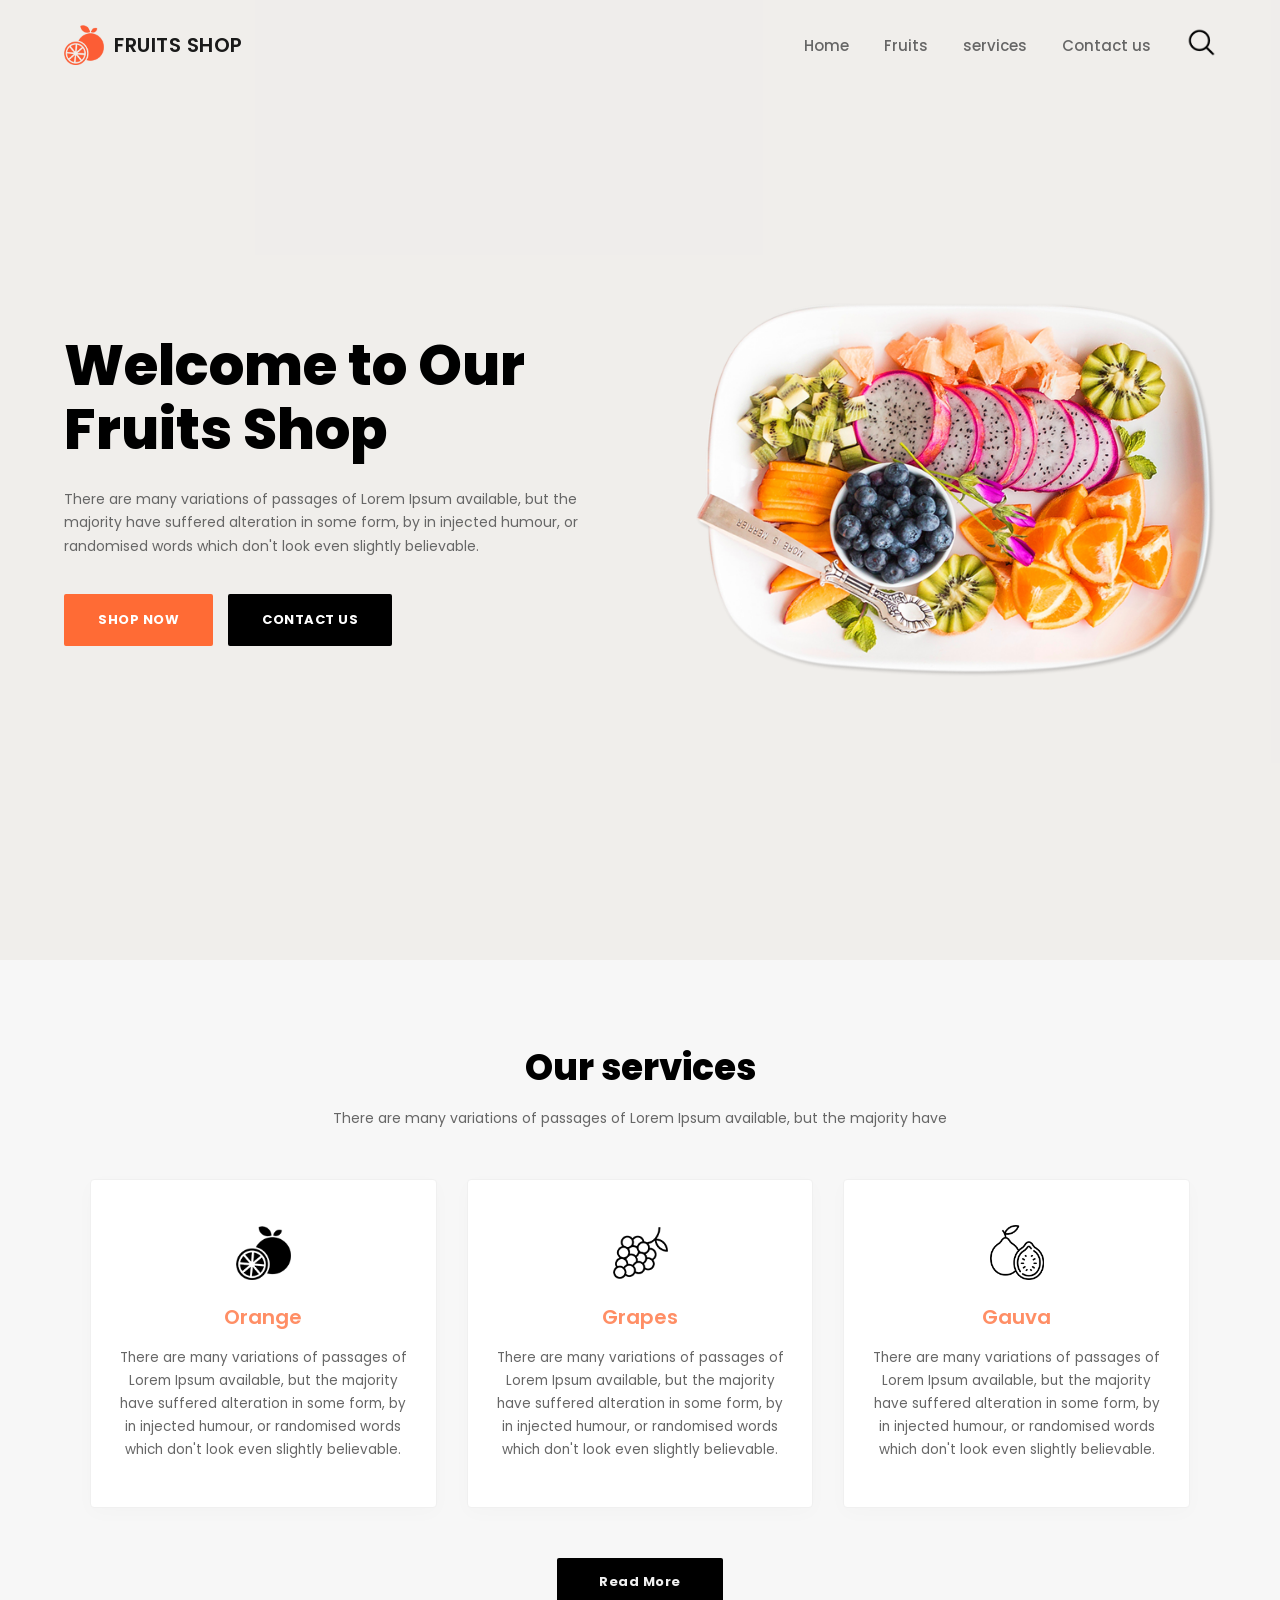
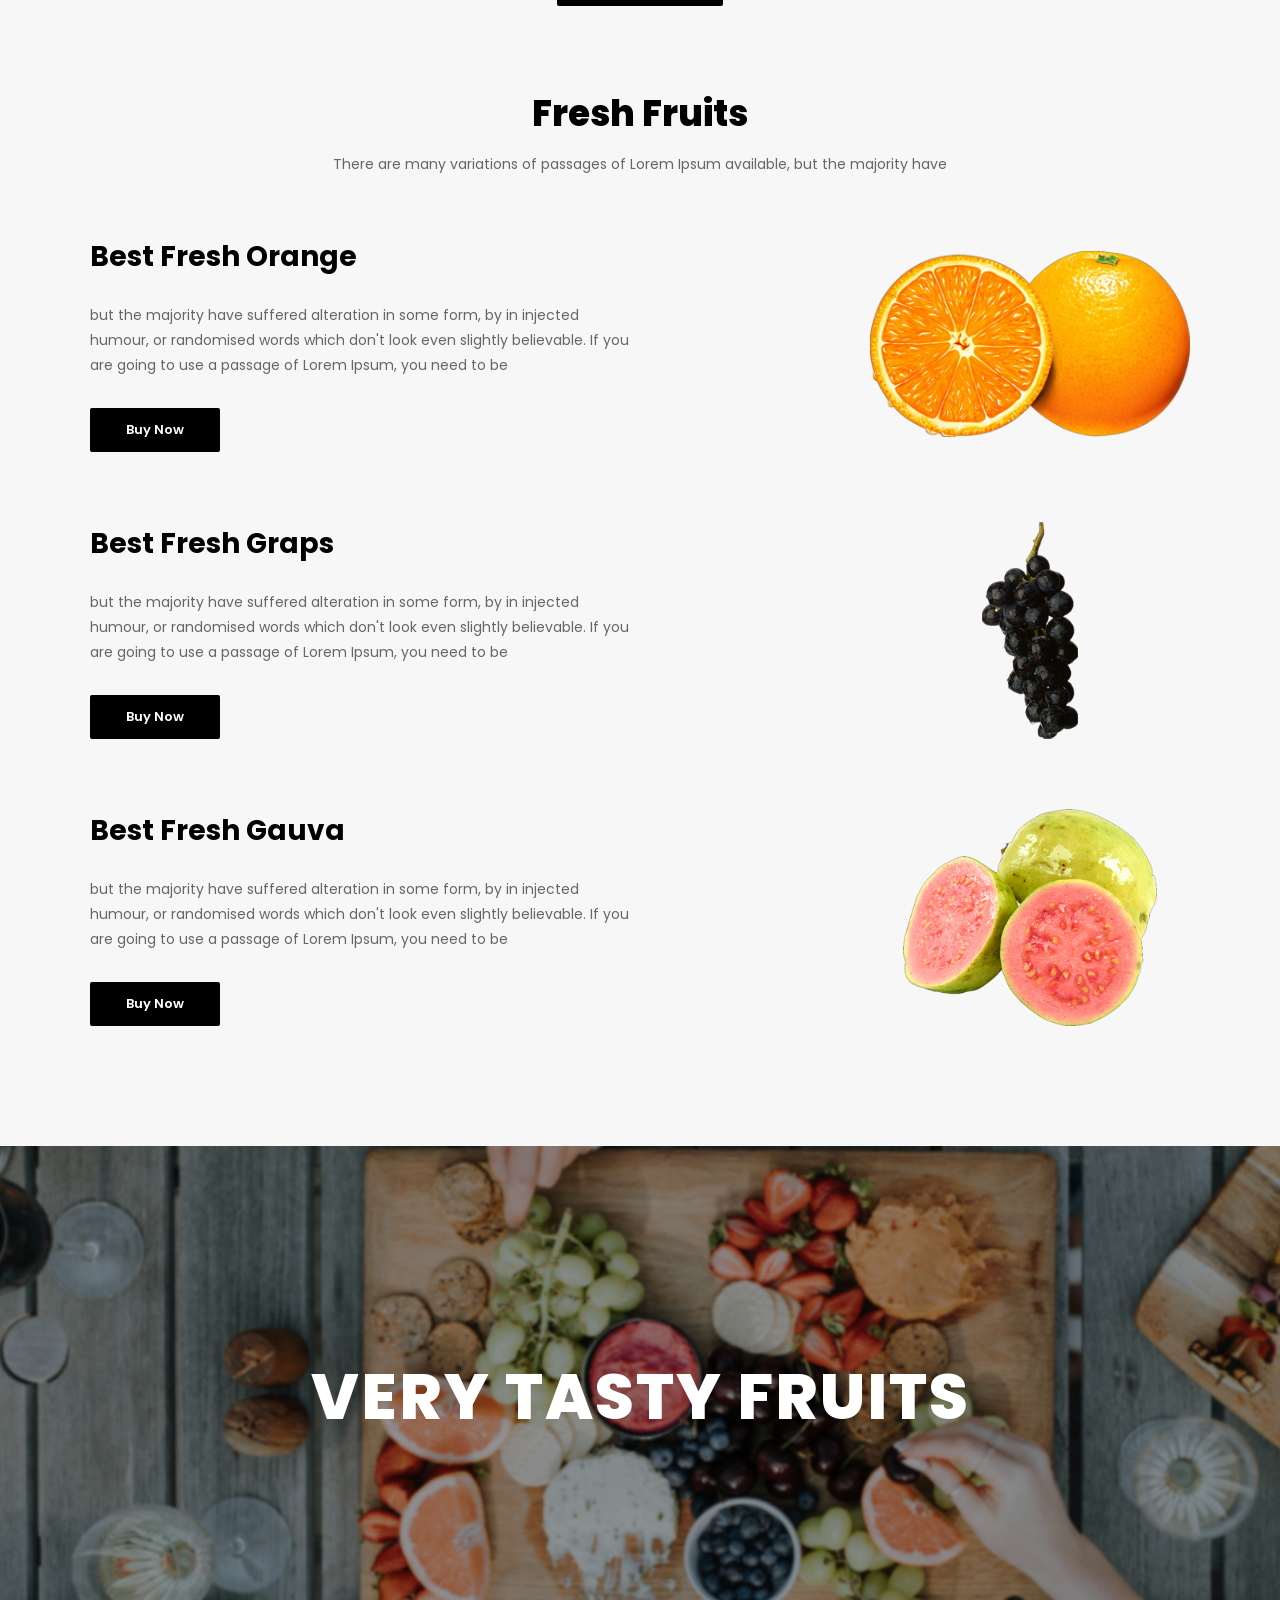
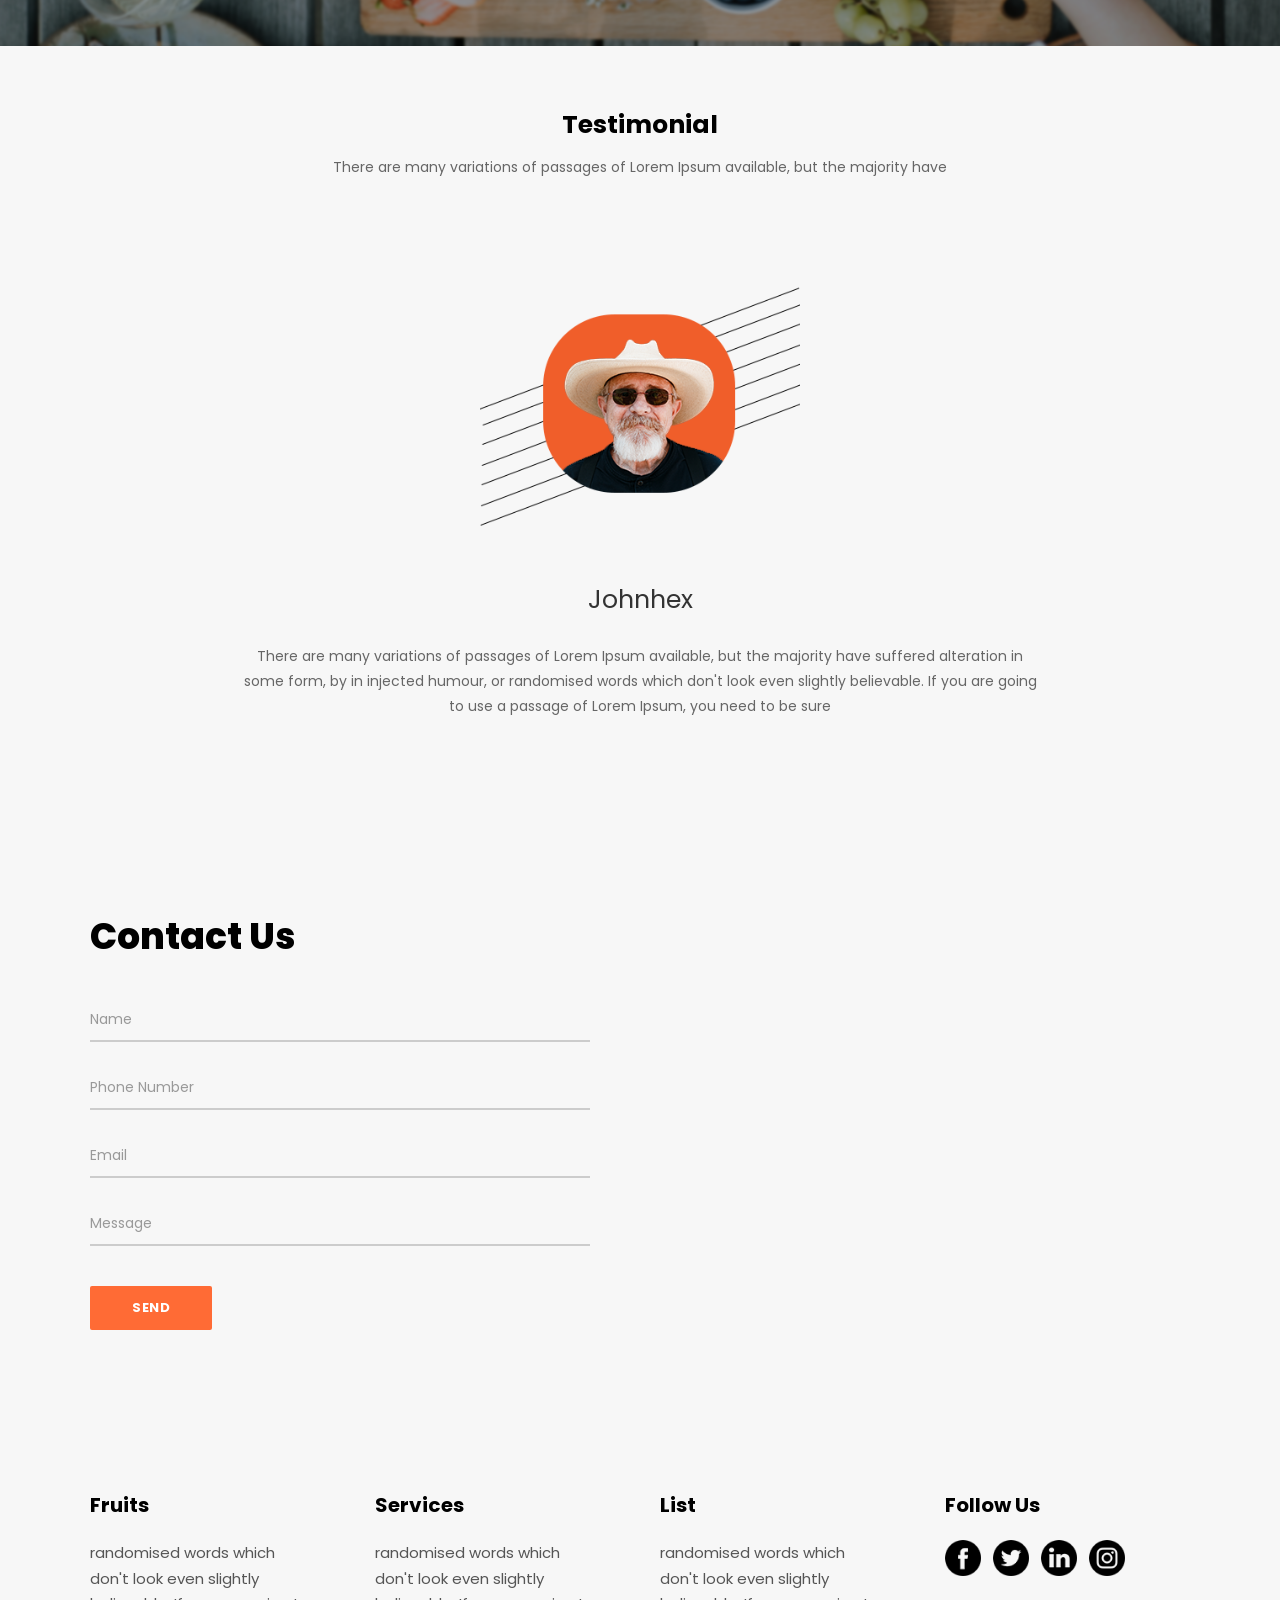
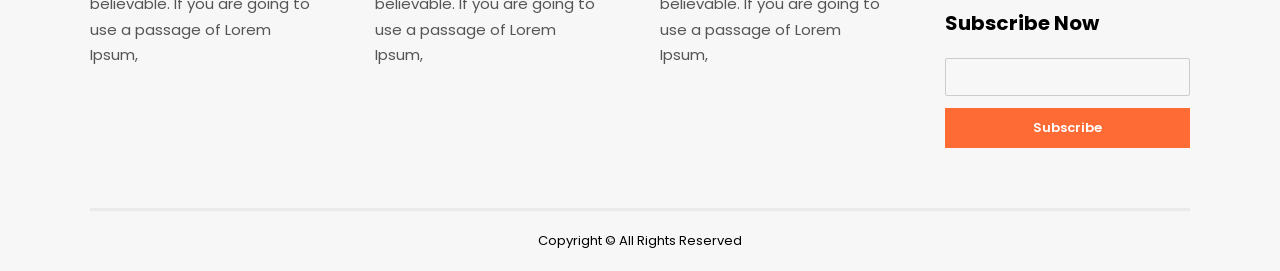
<file: ITI/Projects/Fruits_Shop/index.html>
<!doctype html>
<html lang="en">
  <head>
    <meta charset="UTF-8" />
    <meta name="viewport" content="width=device-width, initial-scale=1.0" />
    <title>Fruits Shop</title>
    <link rel="stylesheet" href="./style.css" />
    <link
      href="https://fonts.googleapis.com/css2?family=Poppins:wght@400;600;700;800&display=swap"
      rel="stylesheet"
    />
  </head>
  <body>
    <main>
      <section id="home">
        <header>
          <nav>
            <a href="#home" class="logo">
              <img src="./images/logo.png" alt="Orange logo" />
              <span>FRUITS SHOP</span>
            </a>

            <ul class="nav-links">
              <li><a href="#home">Home</a></li>
              <li><a href="#fruits">Fruits</a></li>
              <li><a href="#services">services</a></li>
              <li><a href="#contact-us">Contact us</a></li>
              <li>
                <a href="#contact-us"
                  ><img
                    src="./images/search.png"
                    alt="search icon"
                    id="search-icon"
                /></a>
              </li>
            </ul>
          </nav>
        </header>

        <div class="welcome">
          <div class="content">
            <h1>Welcome to Our Fruits Shop</h1>

            <p>
              There are many variations of passages of Lorem Ipsum available,
              but the majority have suffered alteration in some form, by in
              injected humour, or randomised words which don't look even
              slightly believable.
            </p>

            <div class="btn-group">
              <a href="#" class="btn shop">SHOP NOW</a>
              <a href="#" class="btn contact">CONTACT US</a>
            </div>
          </div>
          <img src="./images/dish.png" alt="fruits" />
        </div>
      </section>

      <section id="services">
        <div class="cont">
          <h2>Our services</h2>
          <p>
            There are many variations of passages of Lorem Ipsum available, but
            the majority have
          </p>
        </div>

        <div class="serv-grid">
          <div class="card">
            <figure>
              <img src="./images/item1.png" alt="orange" />
              <figcaption>Orange</figcaption>
            </figure>
            <p>
              There are many variations of passages of Lorem Ipsum available,
              but the majority have suffered alteration in some form, by in
              injected humour, or randomised words which don't look even
              slightly believable.
            </p>
          </div>
          <div class="card">
            <figure>
              <img src="./images/item2.png" alt="grapes" />
              <figcaption>Grapes</figcaption>
            </figure>
            <p>
              There are many variations of passages of Lorem Ipsum available,
              but the majority have suffered alteration in some form, by in
              injected humour, or randomised words which don't look even
              slightly believable.
            </p>
          </div>
          <div class="card">
            <figure>
              <img src="./images/item3.png" alt="gauva" />
              <figcaption>Gauva</figcaption>
            </figure>
            <p>
              There are many variations of passages of Lorem Ipsum available,
              but the majority have suffered alteration in some form, by in
              injected humour, or randomised words which don't look even
              slightly believable.
            </p>
          </div>
        </div>

        <a href="#">Read More</a>
      </section>

      <section id="fruits">
        <div class="fruits-header">
          <h2>Fresh Fruits</h2>
          <p>
            There are many variations of passages of Lorem Ipsum available, but
            the majority have
          </p>
        </div>

        <div class="fresh-fruits">
          <div class="fruit-item">
            <div class="fruit-item-content">
              <h3>Best Fresh Orange</h3>
              <p>
                but the majority have suffered alteration in some form, by in
                injected humour, or randomised words which don't look even
                slightly believable. If you are going to use a passage of Lorem
                Ipsum, you need to be
              </p>

              <a href="#" class="btn-buy">Buy Now</a>
            </div>

            <img src="./images/orange.png" alt="orange" />
          </div>
          <div class="fruit-item">
            <div class="fruit-item-content">
              <h3>Best Fresh Graps</h3>
              <p>
                but the majority have suffered alteration in some form, by in
                injected humour, or randomised words which don't look even
                slightly believable. If you are going to use a passage of Lorem
                Ipsum, you need to be
              </p>

              <a href="#" class="btn-buy">Buy Now</a>
            </div>

            <img src="./images/grapes.png" alt="grapes" />
          </div>
          <div class="fruit-item">
            <div class="fruit-item-content">
              <h3>Best Fresh Gauva</h3>
              <p>
                but the majority have suffered alteration in some form, by in
                injected humour, or randomised words which don't look even
                slightly believable. If you are going to use a passage of Lorem
                Ipsum, you need to be
              </p>

              <a href="#" class="btn-buy">Buy Now</a>
            </div>

            <img src="./images/gauva.png" alt="gauva" />
          </div>
        </div>
      </section>

      <section id="about">
        <div id="tasty-background">
          <h2>VERY TASTY FRUITS</h2>
        </div>

        <div class="about-us">
          <h4>Testimonial</h4>
          <p class="p-head">
            There are many variations of passages of Lorem Ipsum available, but
            the majority have
          </p>

          <figure>
            <img src="./images/client.png" alt="boss" />
            <figcaption>Johnhex</figcaption>
          </figure>

          <p>
            There are many variations of passages of Lorem Ipsum available, but
            the majority have suffered alteration in some form, by in injected
            humour, or randomised words which don't look even slightly
            believable. If you are going to use a passage of Lorem Ipsum, you
            need to be sure
          </p>
        </div>
      </section>

      <section id="contact-us">
        <div class="contact-details">
          <h3>Contact Us</h3>

          <form action="">
            <input type="text" name="name" placeholder="Name" />
            <input type="text" name="phone-number" placeholder="Phone Number" />
            <input type="email" name="email" placeholder="Email" />
            <input type="text" name="msg" placeholder="Message" />

            <button type="submit">SEND</button>
          </form>
        </div>

        <!-- <img src="./images/orange-dish.png" alt="orange dish" /> -->
      </section>
    </main>

    <footer>
      <div class="footer-content">
        <div>
          <h5>Fruits</h5>
          <p>
            randomised words which don't look even slightly believable. If you
            are going to use a passage of Lorem Ipsum,
          </p>
        </div>

        <div>
          <h5>Services</h5>
          <p>
            randomised words which don't look even slightly believable. If you
            are going to use a passage of Lorem Ipsum,
          </p>
        </div>

        <div>
          <h5>List</h5>
          <p>
            randomised words which don't look even slightly believable. If you
            are going to use a passage of Lorem Ipsum,
          </p>
        </div>

        <div>
          <h5>Follow Us</h5>

          <div class="social-media">
            <a href="#"><img src="./images/facebook.png" alt="facebook" /></a>
            <a href="#"><img src="./images/twitter.png" alt="twitter" /></a>
            <a href="#"><img src="./images/linkedin.png" alt="linkedin" /></a>
            <a href="#"><img src="./images/instagram.png" alt="instagram" /></a>
          </div>

          <h5>Subscribe Now</h5>
          <form action="#">
            <input type="email" placeholder="" required />
            <button type="submit">Subscribe</button>
          </form>
        </div>
      </div>

      <p class="copyright">Copyright &copy; All Rights Reserved</p>
    </footer>
  </body>
</html>
</file>
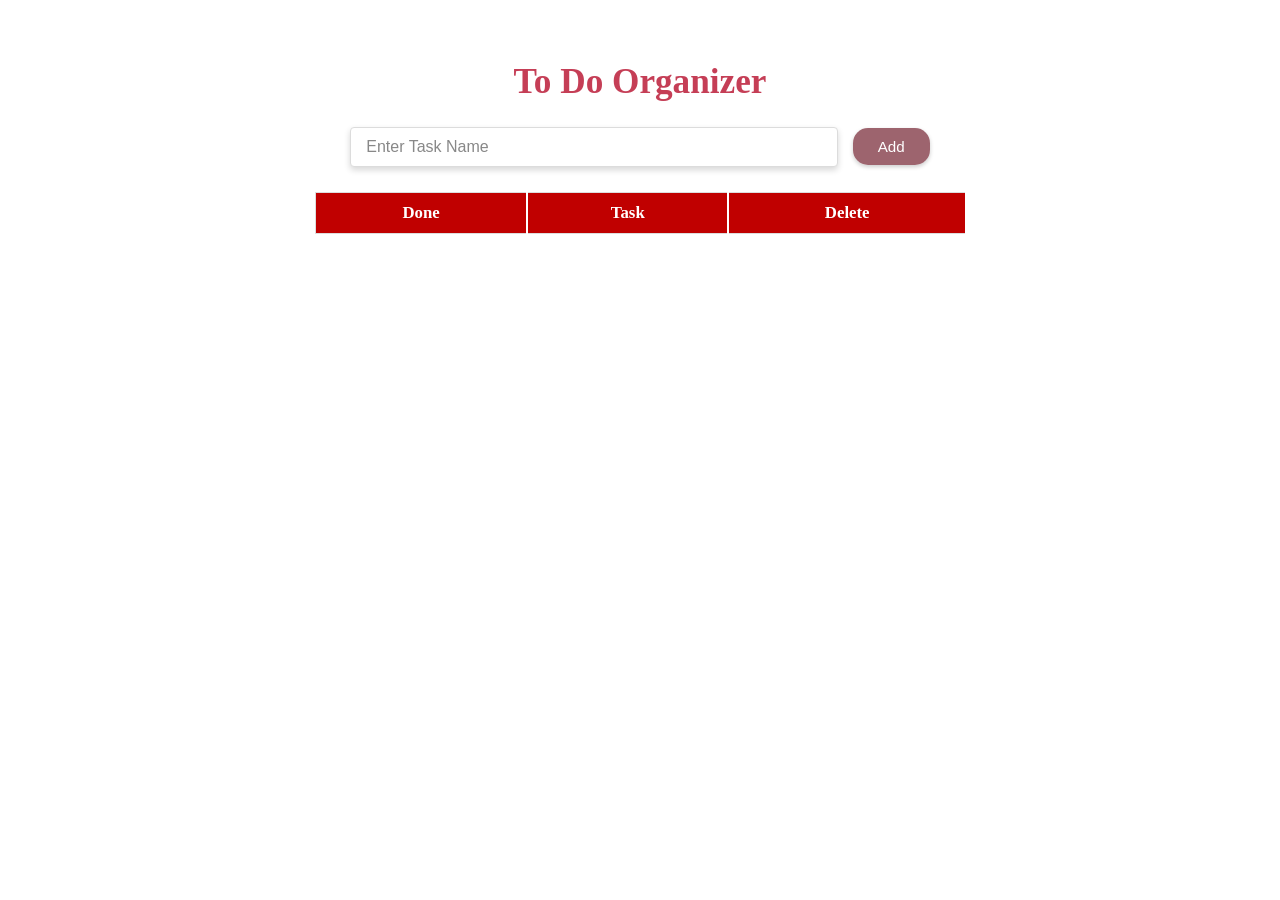
<file: ITI/Projects/To_Do_List/index.html>
<!doctype html>
<html lang="en">
  <head>
    <meta charset="UTF-8" />
    <meta name="viewport" content="width=device-width, initial-scale=1.0" />
    <title>To Do Organizer</title>
    <link rel="stylesheet" href="./style.css" />
  </head>
  <body>
    <div class="container">
      <h1>To Do Organizer</h1>

      <div class="inputSection">
        <input type="text" id="taskInput" placeholder="Enter Task Name" />
        <button onclick="addTask()">Add</button>
      </div>

      <table id="tableContainer">
        <thead class="tableHeader">
          <tr>
            <th class="headerCol colDone">Done</th>
            <th class="headerCol colTask">Task</th>
            <th class="headerCol colDelete">Delete</th>
          </tr>
        </thead>
        <tbody id="taskList" class="tableBody"></tbody>
      </table>
    </div>

    <script src="./script.js"></script>
  </body>
</html>
</file>
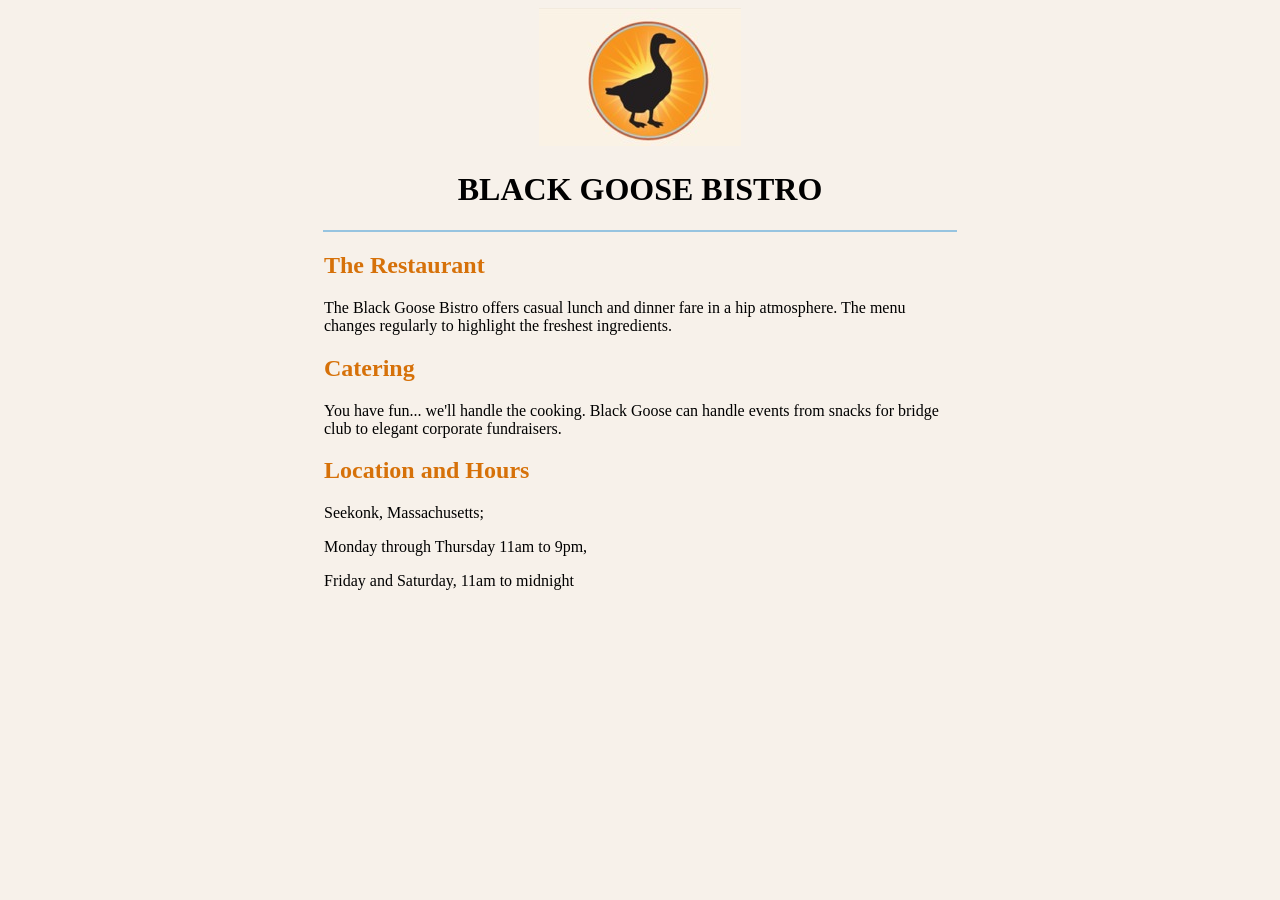
<file: ITI/02_HTML_CSS/HTML/Black_Goose_Bistro/index.html>
<!doctype html>
<html lang="en">
  <head>
    <meta charset="UTF-8" />
    <title>Black Goose Bistro</title>
  </head>
  <body style="background-color: #cca77526">
    <main>
      <center><img src="./Goose Photo.jpeg" alt="Black Goose" /></center>
      <center><h1>BLACK GOOSE BISTRO</h1></center>
      <hr style="border: 1px solid #7eb9dfc9; width: 50%; margin: auto" />
      <div style="width: 50%; margin: auto">
        <section>
          <h2 style="color: #d67109">The Restaurant</h2>
          <p>
            The Black Goose Bistro offers casual lunch and dinner fare in a hip
            atmosphere. The menu changes regularly to highlight the freshest
            ingredients.
          </p>
        </section>
        <section>
          <h2 style="color: #d67109">Catering</h2>
          <p>
            You have fun... we'll handle the cooking. Black Goose can handle
            events from snacks for bridge club to elegant corporate fundraisers.
          </p>
        </section>
        <section>
          <h2 style="color: #d67109">Location and Hours</h2>
          <p>Seekonk, Massachusetts;</p>
          <p>Monday through Thursday 11am to 9pm,</p>
          <p>Friday and Saturday, 11am to midnight</p>
        </section>
      </div>
    </main>
  </body>
</html>
</file>
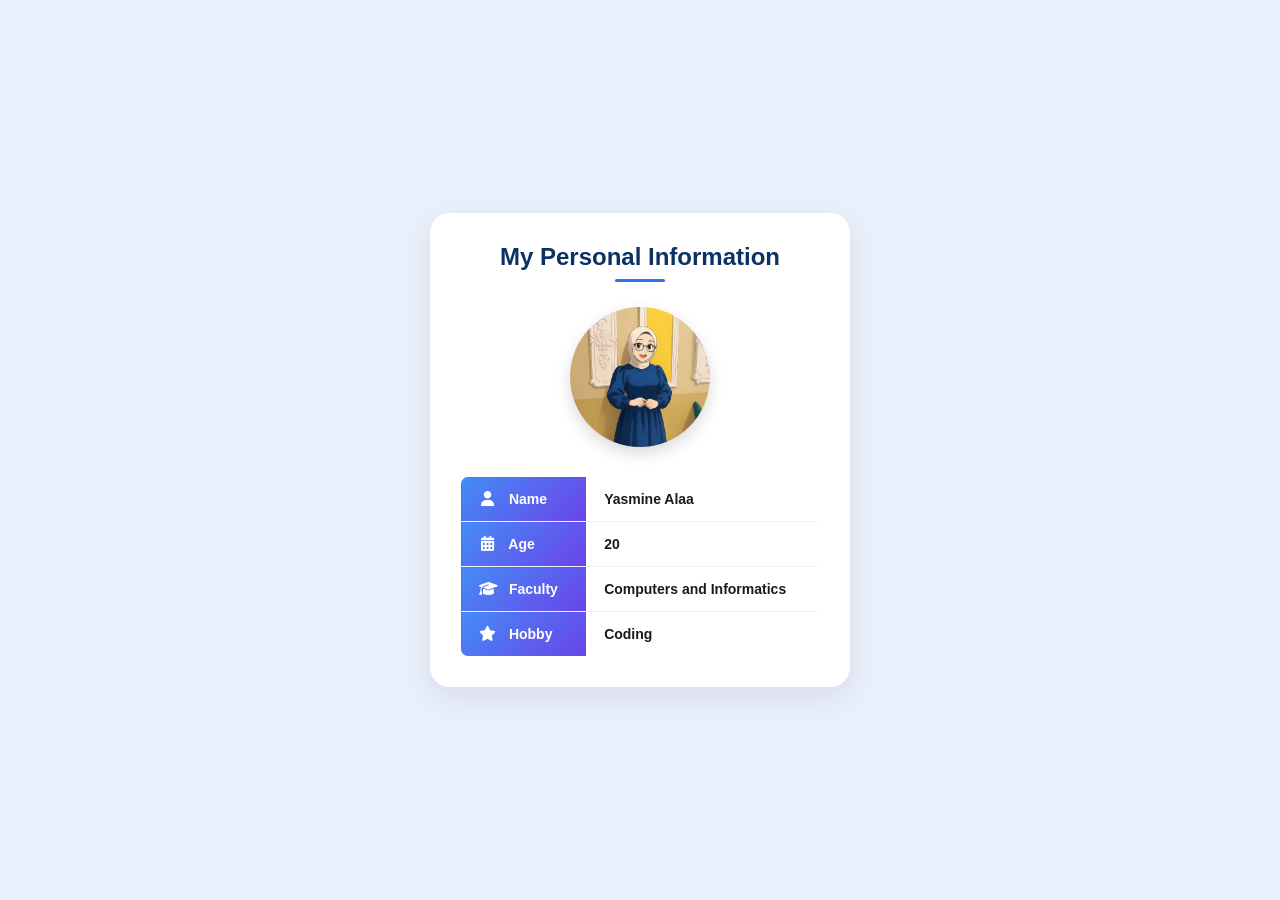
<file: NTI/Full_Stack_PHP/01_HTML&CSS/assignments/Personal_Information_Card/index.html>
<!doctype html>
<html lang="en">
  <head>
    <meta charset="UTF-8" />
    <meta name="viewport" content="width=device-width, initial-scale=1.0" />
    <title>My Personal Information</title>
    <link rel="stylesheet" href="style.css" />
    <link
      rel="stylesheet"
      href="https://cdnjs.cloudflare.com/ajax/libs/font-awesome/6.4.0/css/all.min.css"
    />
  </head>
  <body>
    <div class="card">
      <h2 class="title">My Personal Information</h2>
      <div class="underline"></div>

      <img src="photo.jpg" alt="Profile Image" class="profile-img" />

      <table class="info-table">
        <tr>
          <td class="label-cell"><i class="fa-solid fa-user"></i> Name</td>
          <td class="value-cell">Yasmine Alaa</td>
        </tr>
        <tr>
          <td class="label-cell">
            <i class="fa-solid fa-calendar-days"></i> Age
          </td>
          <td class="value-cell">20</td>
        </tr>
        <tr>
          <td class="label-cell">
            <i class="fa-solid fa-graduation-cap"></i> Faculty
          </td>
          <td class="value-cell">Computers and Informatics</td>
        </tr>
        <tr>
          <td class="label-cell"><i class="fa-solid fa-star"></i> Hobby</td>
          <td class="value-cell">Coding</td>
        </tr>
      </table>
    </div>
  </body>
</html>
</file>
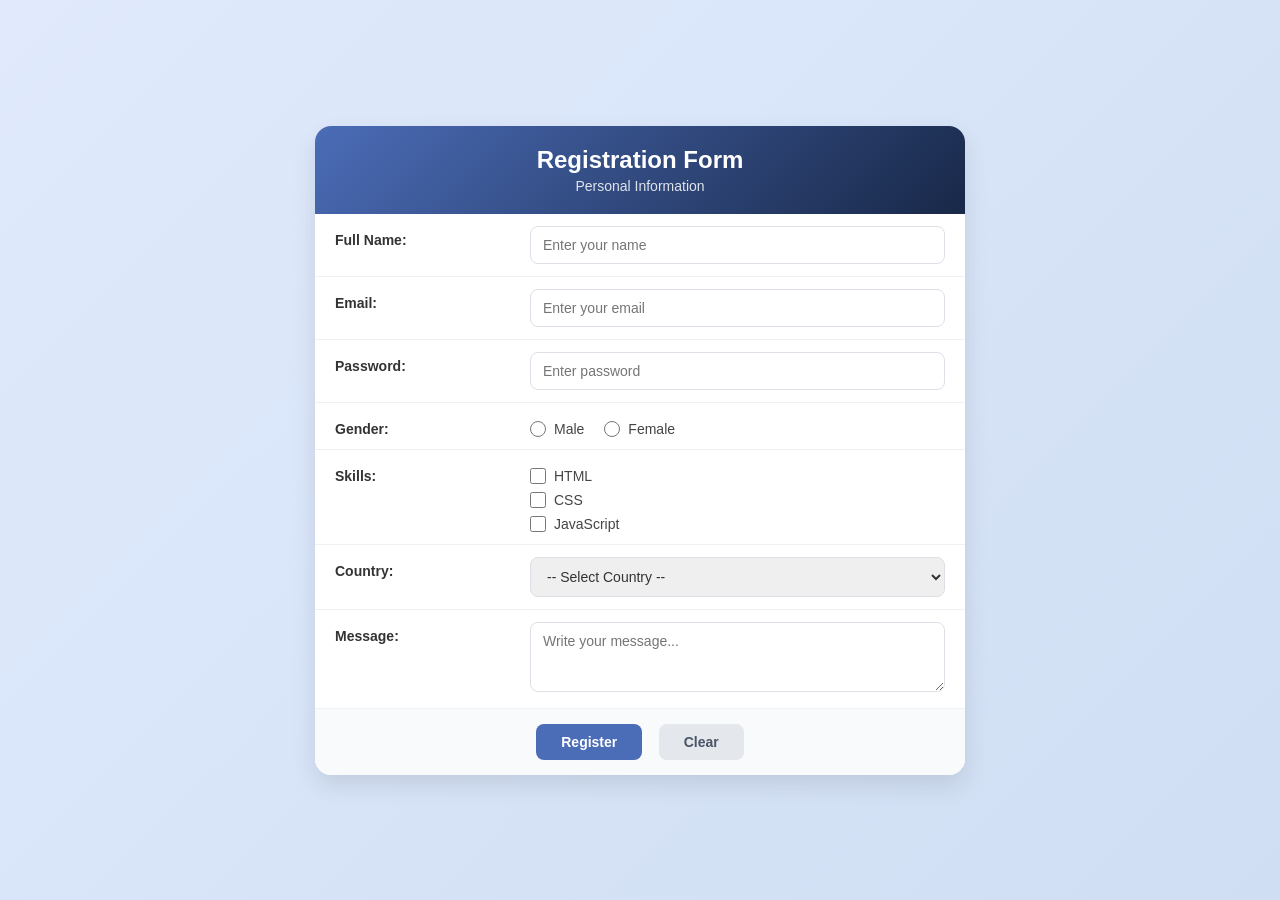
<file: NTI/Full_Stack_PHP/01_HTML&CSS/assignments/Registration_Form/index.html>
<!doctype html>
<html lang="en">
  <head>
    <meta charset="UTF-8" />
    <meta name="viewport" content="width=device-width, initial-scale=1.0" />
    <title>Registration Form</title>
    <link rel="stylesheet" href="style.css" />
  </head>
  <body>
    <div class="form-container">
      <div class="form-header">
        <h1>Registration Form</h1>
        <p>Personal Information</p>
      </div>

      <form action="#">
        <table class="form-table">
          <tr>
            <td class="label-col"><label for="fullname">Full Name:</label></td>
            <td class="input-col">
              <input
                type="text"
                id="fullname"
                placeholder="Enter your name"
                required
              />
            </td>
          </tr>
          <tr>
            <td class="label-col"><label for="email">Email:</label></td>
            <td class="input-col">
              <input
                type="email"
                id="email"
                placeholder="Enter your email"
                required
              />
            </td>
          </tr>
          <tr>
            <td class="label-col"><label for="password">Password:</label></td>
            <td class="input-col">
              <input
                type="password"
                id="password"
                placeholder="Enter password"
                required
              />
            </td>
          </tr>
          <tr>
            <td class="label-col">Gender:</td>
            <td class="input-col">
              <div class="radio-group">
                <label
                  ><input type="radio" name="gender" value="male" /> Male</label
                >
                <label
                  ><input type="radio" name="gender" value="female" />
                  Female</label
                >
              </div>
            </td>
          </tr>
          <tr>
            <td class="label-col">Skills:</td>
            <td class="input-col">
              <div class="checkbox-group">
                <label
                  ><input type="checkbox" name="skills" value="HTML" />
                  HTML</label
                >
                <label
                  ><input type="checkbox" name="skills" value="CSS" />
                  CSS</label
                >
                <label
                  ><input type="checkbox" name="skills" value="JavaScript" />
                  JavaScript</label
                >
              </div>
            </td>
          </tr>
          <tr>
            <td class="label-col"><label for="country">Country:</label></td>
            <td class="input-col">
              <select id="country">
                <option value="" disabled selected>-- Select Country --</option>
                <option value="Egypt">Egypt</option>
                <option value="Saudi Arabia">Saudi Arabia</option>
                <option value="UAE">UAE</option>
                <option value="USA">USA</option>
              </select>
            </td>
          </tr>
          <tr>
            <td class="label-col"><label for="message">Message:</label></td>
            <td class="input-col">
              <textarea
                id="message"
                placeholder="Write your message..."
              ></textarea>
            </td>
          </tr>
          <tr class="button-row">
            <td colspan="2">
              <button type="submit" class="btn btn-register">Register</button>
              <button type="reset" class="btn btn-clear">Clear</button>
            </td>
          </tr>
        </table>
      </form>
    </div>
  </body>
</html>
</file>
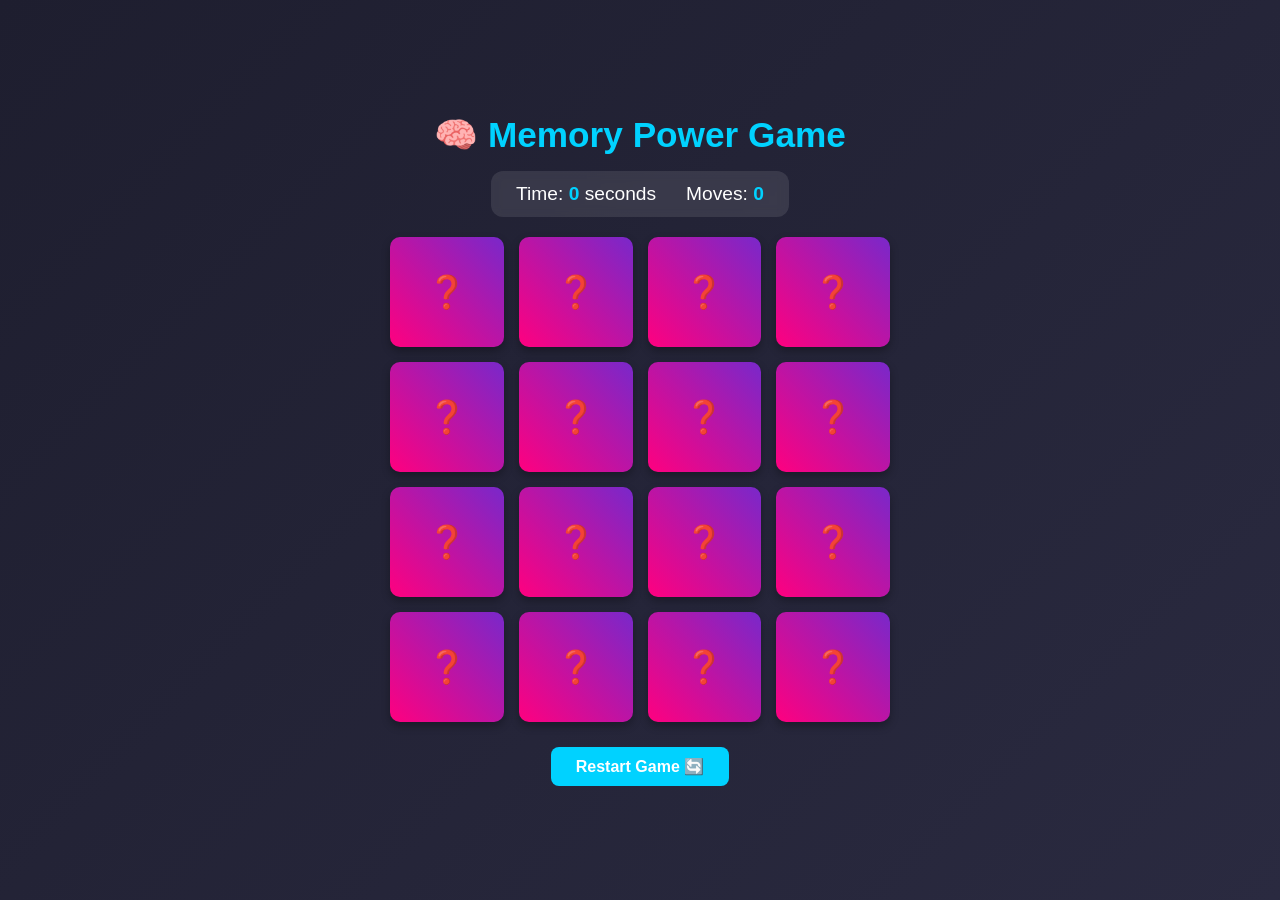
<file: NTI/Full_Stack_PHP/01_JavaScript&jQuery/assignments/Memory_Power_Game/index.html>
<!doctype html>
<html lang="en">
  <head>
    <meta charset="UTF-8" />
    <meta name="viewport" content="width=device-width, initial-scale=1.0" />
    <title>Memory Power Game</title>
    <link rel="stylesheet" href="style.css" />
    <script src="https://code.jquery.com/jquery-3.7.1.min.js"></script>
    <script src="script.js"></script>
  </head>
  <body>
    <h1>🧠 Memory Power Game</h1>

    <div class="stats-container">
      <div class="stat">Time: <span id="timer">0</span> seconds</div>
      <div class="stat">Moves: <span id="moves">0</span></div>
    </div>

    <div class="memory-game" id="game-board"></div>

    <button class="restart-btn" id="restart-btn">Restart Game 🔄</button>

    <div class="win-message" id="win-screen">
      <h2>🎉 Congratulations! You won the game!</h2>
      <p id="final-stats"></p>
      <button class="restart-btn" onclick="initGame()">Play Again 🚀</button>
    </div>
  </body>
</html>
</file>
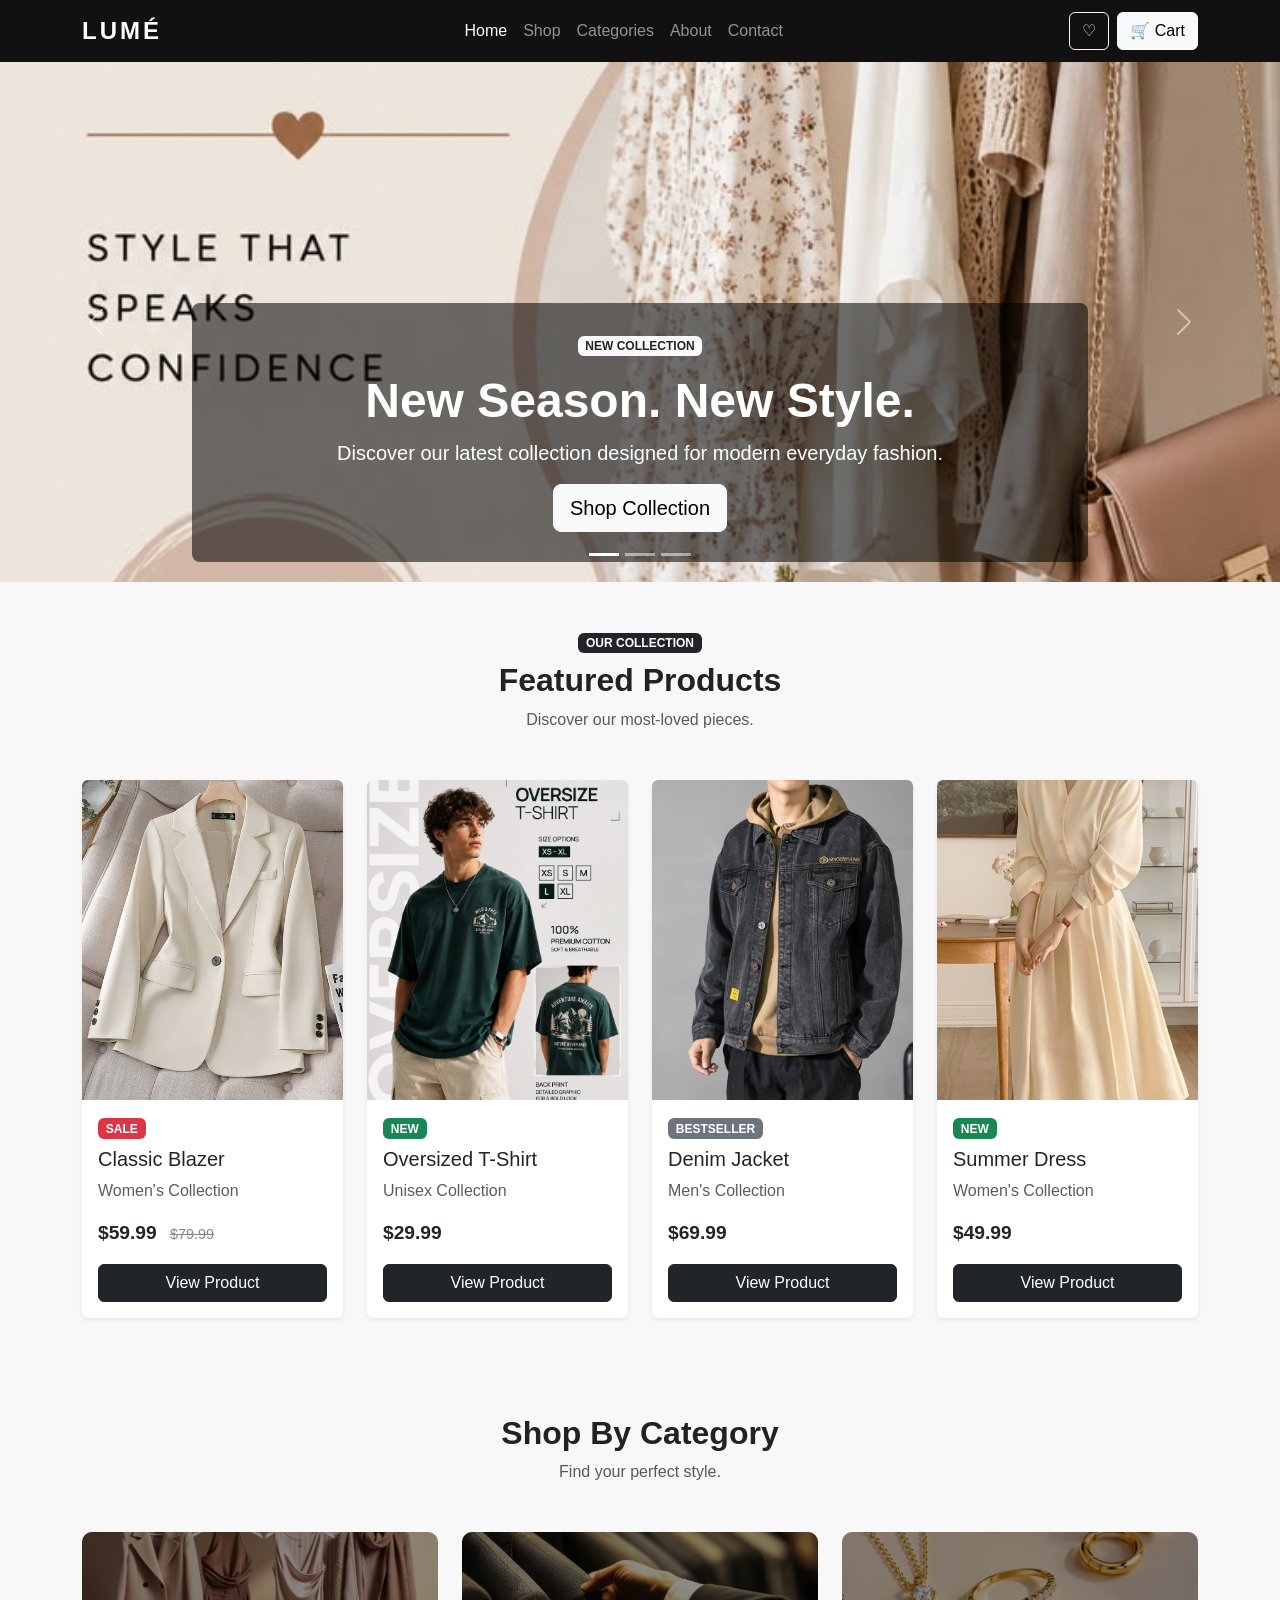
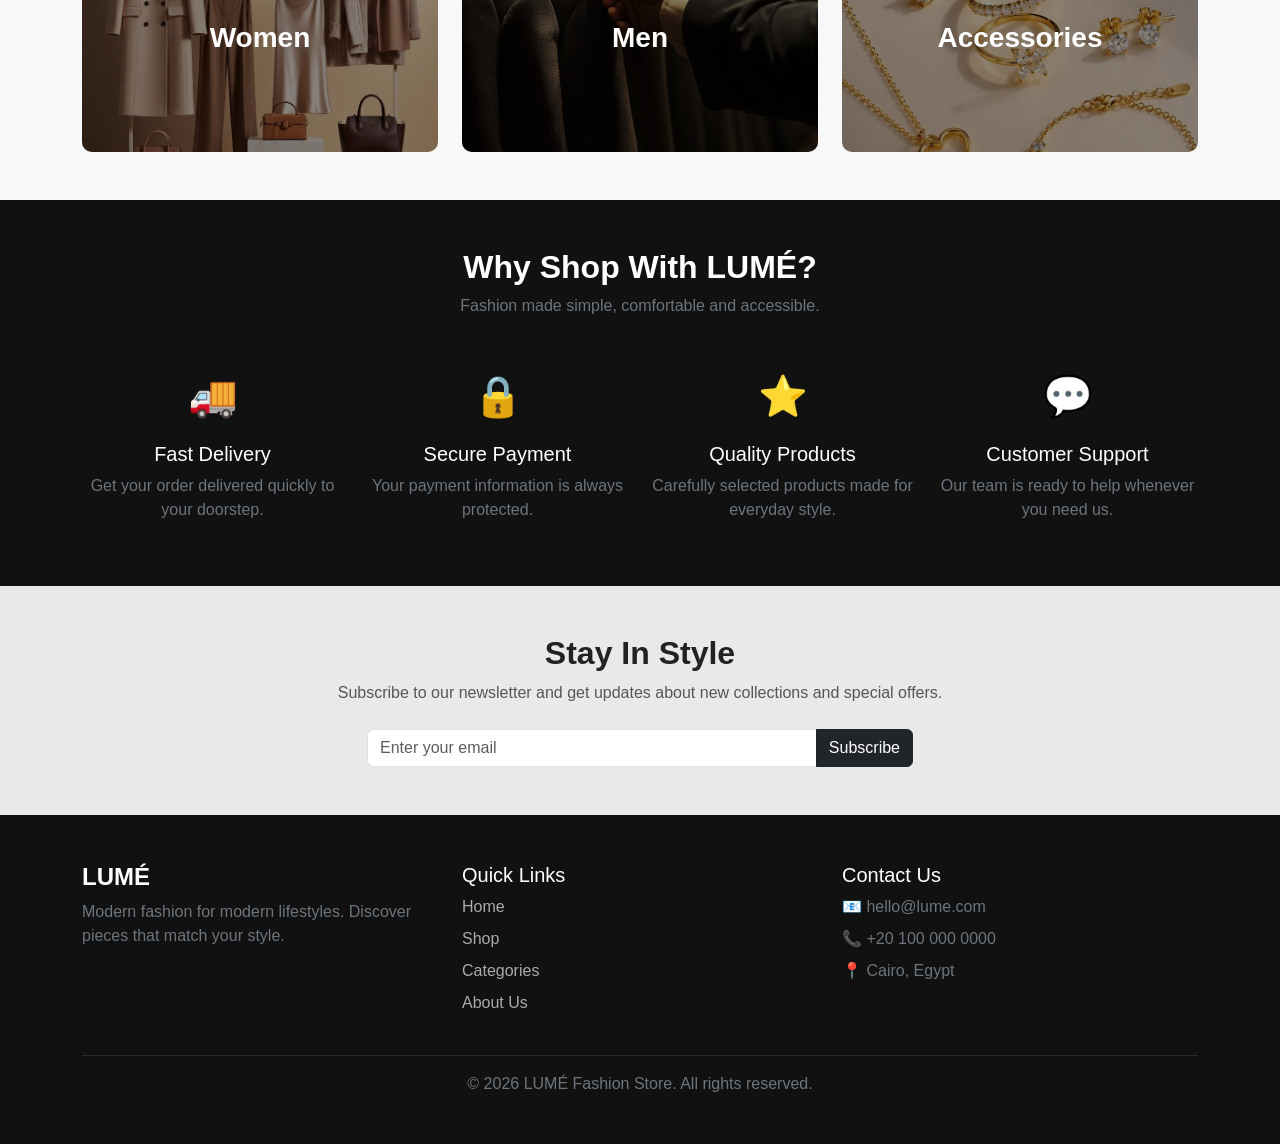
<file: NTI/Full_Stack_PHP/03_Bootstrap/assignments/Fashon_Store/index.html>
<!doctype html>
<html lang="en">
  <head>
    <meta charset="UTF-8" />
    <meta name="viewport" content="width=device-width, initial-scale=1.0" />
    <title>LUMÉ | Modern Fashion Store</title>
    <link
      href="https://cdn.jsdelivr.net/npm/bootstrap@5.3.2/dist/css/bootstrap.min.css"
      rel="stylesheet"
    />
    <link rel="stylesheet" href="./assets/css/style.css" />
  </head>

  <body>
    <!-- ================= NAVBAR ================= -->
    <nav class="navbar navbar-expand-lg navbar-dark sticky-top">
      <div class="container">
        <a class="navbar-brand fw-bold fs-4" href="#"> LUMÉ </a>

        <button
          class="navbar-toggler"
          type="button"
          data-bs-toggle="collapse"
          data-bs-target="#navbarNav"
          aria-controls="navbarNav"
          aria-expanded="false"
          aria-label="Toggle navigation"
        >
          <span class="navbar-toggler-icon"></span>
        </button>

        <div class="collapse navbar-collapse" id="navbarNav">
          <ul class="navbar-nav mx-auto">
            <li class="nav-item">
              <a class="nav-link active" href="#"> Home </a>
            </li>

            <li class="nav-item">
              <a class="nav-link" href="#shop"> Shop </a>
            </li>

            <li class="nav-item">
              <a class="nav-link" href="#categories"> Categories </a>
            </li>

            <li class="nav-item">
              <a class="nav-link" href="#about"> About </a>
            </li>

            <li class="nav-item">
              <a class="nav-link" href="#contact"> Contact </a>
            </li>
          </ul>

          <div class="d-flex gap-2">
            <button class="btn btn-outline-light">♡</button>
            <button class="btn btn-light">🛒 Cart</button>
          </div>
        </div>
      </div>
    </nav>

    <!-- ================= HERO CAROUSEL ================= -->
    <div id="mainSlider" class="carousel slide" data-bs-ride="carousel">
      <!-- Indicators -->
      <div class="carousel-indicators">
        <button
          type="button"
          data-bs-target="#mainSlider"
          data-bs-slide-to="0"
          class="active"
          aria-current="true"
        ></button>

        <button
          type="button"
          data-bs-target="#mainSlider"
          data-bs-slide-to="1"
        ></button>

        <button
          type="button"
          data-bs-target="#mainSlider"
          data-bs-slide-to="2"
        ></button>
      </div>

      <!-- Slides -->
      <div class="carousel-inner">
        <!-- Slide 1 -->
        <div class="carousel-item active">
          <img
            src="./assets/images/new_collection.png"
            class="d-block w-100 hero-img"
            alt="New Fashion Collection"
          />

          <div class="carousel-caption">
            <span class="badge bg-light text-dark mb-3"> NEW COLLECTION </span>
            <h1>New Season. New Style.</h1>
            <p class="lead">
              Discover our latest collection designed for modern everyday
              fashion.
            </p>
            <a href="#shop" class="btn btn-light btn-lg"> Shop Collection </a>
          </div>
        </div>

        <!-- Slide 2 -->
        <div class="carousel-item">
          <img
            src="./assets/images/women_collection.png"
            class="d-block w-100 hero-img"
            alt="Women's Collection"
          />

          <div class="carousel-caption">
            <h1>Effortless Elegance</h1>
            <p class="lead">Timeless pieces made to fit your unique style.</p>
            <a href="#categories" class="btn btn-light btn-lg">
              Explore Women
            </a>
          </div>
        </div>

        <!-- Slide 3 -->
        <div class="carousel-item">
          <img
            src="./assets/images/men_collection.png"
            class="d-block w-100 hero-img"
            alt="Men's Collection"
          />

          <div class="carousel-caption">
            <h1>Everyday Essentials</h1>
            <p class="lead">
              Clean, comfortable and modern pieces for every occasion.
            </p>
            <a href="#shop" class="btn btn-light btn-lg"> Shop Now </a>
          </div>
        </div>
      </div>

      <!-- Controls -->
      <button
        class="carousel-control-prev"
        type="button"
        data-bs-target="#mainSlider"
        data-bs-slide="prev"
      >
        <span class="carousel-control-prev-icon"></span>
        <span class="visually-hidden"> Previous </span>
      </button>

      <button
        class="carousel-control-next"
        type="button"
        data-bs-target="#mainSlider"
        data-bs-slide="next"
      >
        <span class="carousel-control-next-icon"></span>
        <span class="visually-hidden"> Next </span>
      </button>
    </div>

    <!-- ================= SHOP SECTION ================= -->
    <section id="shop" class="container py-5">
      <div class="text-center mb-5">
        <span class="badge bg-dark mb-2"> OUR COLLECTION </span>
        <h2 class="fw-bold">Featured Products</h2>
        <p class="text-muted">Discover our most-loved pieces.</p>
      </div>

      <div class="row g-4">
        <!-- Product 1 -->
        <div class="col-md-6 col-lg-3">
          <div class="card product-card shadow-sm h-100">
            <img
              src="./assets/images/classic_blazer.png"
              class="card-img-top"
              alt="Classic Blazer"
            />

            <div class="card-body">
              <span class="badge bg-danger mb-2"> SALE </span>
              <h5 class="card-title">Classic Blazer</h5>
              <p class="text-muted">Women's Collection</p>
              <span class="product-price"> $59.99 </span>
              <span class="old-price ms-2"> $79.99 </span>

              <button
                class="btn btn-dark w-100 mt-3"
                data-bs-toggle="modal"
                data-bs-target="#productModal"
              >
                View Product
              </button>
            </div>
          </div>
        </div>

        <!-- Product 2 -->
        <div class="col-md-6 col-lg-3">
          <div class="card product-card shadow-sm h-100">
            <img
              src="./assets/images/oversize_tshirt.png"
              class="card-img-top"
              alt="Oversized T-Shirt"
            />

            <div class="card-body">
              <span class="badge bg-success mb-2"> NEW </span>
              <h5 class="card-title">Oversized T-Shirt</h5>
              <p class="text-muted">Unisex Collection</p>
              <span class="product-price"> $29.99 </span>

              <button
                class="btn btn-dark w-100 mt-3"
                data-bs-toggle="modal"
                data-bs-target="#productModal"
              >
                View Product
              </button>
            </div>
          </div>
        </div>

        <!-- Product 3 -->
        <div class="col-md-6 col-lg-3">
          <div class="card product-card shadow-sm h-100">
            <img
              src="./assets/images/denim_jacket.png"
              class="card-img-top"
              alt="Denim Jacket"
            />

            <div class="card-body">
              <span class="badge bg-secondary mb-2"> BESTSELLER </span>
              <h5 class="card-title">Denim Jacket</h5>
              <p class="text-muted">Men's Collection</p>
              <span class="product-price"> $69.99 </span>

              <button
                class="btn btn-dark w-100 mt-3"
                data-bs-toggle="modal"
                data-bs-target="#productModal"
              >
                View Product
              </button>
            </div>
          </div>
        </div>

        <!-- Product 4 -->
        <div class="col-md-6 col-lg-3">
          <div class="card product-card shadow-sm h-100">
            <img
              src="./assets/images/summer_dress.png"
              class="card-img-top"
              alt="Summer Dress"
            />

            <div class="card-body">
              <span class="badge bg-success mb-2"> NEW </span>
              <h5 class="card-title">Summer Dress</h5>
              <p class="text-muted">Women's Collection</p>
              <span class="product-price"> $49.99 </span>

              <button
                class="btn btn-dark w-100 mt-3"
                data-bs-toggle="modal"
                data-bs-target="#productModal"
              >
                View Product
              </button>
            </div>
          </div>
        </div>
      </div>
    </section>

    <!-- ================= CATEGORIES ================= -->
    <section id="categories" class="container py-5">
      <div class="text-center mb-5">
        <h2 class="fw-bold">Shop By Category</h2>
        <p class="text-muted">Find your perfect style.</p>
      </div>

      <div class="row g-4">
        <div class="col-md-4">
          <div
            class="category-card"
            style="background-image: url(./assets/images/women_category.png)"
          >
            <div class="category-overlay">
              <h3>Women</h3>
            </div>
          </div>
        </div>

        <div class="col-md-4">
          <div
            class="category-card"
            style="background-image: url(./assets/images/men_category.png)"
          >
            <div class="category-overlay">
              <h3>Men</h3>
            </div>
          </div>
        </div>

        <div class="col-md-4">
          <div
            class="category-card"
            style="
              background-image: url(./assets/images/accessories_category.png);
            "
          >
            <div class="category-overlay">
              <h3>Accessories</h3>
            </div>
          </div>
        </div>
      </div>
    </section>

    <!-- ================= WHY US ================= -->
    <section id="about" class="why-section py-5">
      <div class="container">
        <div class="text-center mb-5">
          <h2 class="fw-bold">Why Shop With LUMÉ?</h2>

          <p class="text-secondary">
            Fashion made simple, comfortable and accessible.
          </p>
        </div>

        <div class="row text-center g-4">
          <div class="col-md-3">
            <div class="why-icon mb-3">🚚</div>
            <h5>Fast Delivery</h5>
            <p class="text-secondary">
              Get your order delivered quickly to your doorstep.
            </p>
          </div>

          <div class="col-md-3">
            <div class="why-icon mb-3">🔒</div>
            <h5>Secure Payment</h5>
            <p class="text-secondary">
              Your payment information is always protected.
            </p>
          </div>

          <div class="col-md-3">
            <div class="why-icon mb-3">⭐</div>
            <h5>Quality Products</h5>
            <p class="text-secondary">
              Carefully selected products made for everyday style.
            </p>
          </div>

          <div class="col-md-3">
            <div class="why-icon mb-3">💬</div>
            <h5>Customer Support</h5>
            <p class="text-secondary">
              Our team is ready to help whenever you need us.
            </p>
          </div>
        </div>
      </div>
    </section>

    <!-- ================= NEWSLETTER ================= -->
    <section class="newsletter py-5">
      <div class="container text-center">
        <h2 class="fw-bold">Stay In Style</h2>
        <p class="text-muted">
          Subscribe to our newsletter and get updates about new collections and
          special offers.
        </p>

        <form class="row justify-content-center mt-4">
          <div class="col-md-6">
            <div class="input-group">
              <input
                type="email"
                class="form-control"
                placeholder="Enter your email"
              />

              <button class="btn btn-dark" type="submit">Subscribe</button>
            </div>
          </div>
        </form>
      </div>
    </section>

    <!-- ================= PRODUCT MODAL ================= -->
    <div
      class="modal fade"
      id="productModal"
      tabindex="-1"
      aria-labelledby="productModalLabel"
      aria-hidden="true"
    >
      <div class="modal-dialog modal-dialog-centered">
        <div class="modal-content">
          <div class="modal-header">
            <h5 class="modal-title" id="productModalLabel">Product Details</h5>

            <button
              type="button"
              class="btn-close"
              data-bs-dismiss="modal"
              aria-label="Close"
            ></button>
          </div>

          <div class="modal-body">
            <h4>Fashion Product</h4>

            <p class="text-muted">
              This is a stylish and comfortable piece from the LUMÉ collection.
            </p>
            <hr />
            <p>
              <strong>Available Sizes:</strong>
              S / M / L / XL
            </p>
            <p>
              <strong>Available Colors:</strong>
              Black / White / Beige
            </p>
            <h5>$59.99</h5>
          </div>

          <div class="modal-footer">
            <button
              type="button"
              class="btn btn-secondary"
              data-bs-dismiss="modal"
            >
              Close
            </button>

            <button type="button" class="btn btn-dark">Add to Cart</button>
          </div>
        </div>
      </div>
    </div>

    <!-- ================= FOOTER ================= -->
    <footer id="contact" class="py-5">
      <div class="container">
        <div class="row g-4">
          <!-- Brand -->
          <div class="col-md-4">
            <h4 class="fw-bold">LUMÉ</h4>
            <p class="text-secondary">
              Modern fashion for modern lifestyles. Discover pieces that match
              your style.
            </p>
          </div>

          <!-- Quick Links -->
          <div class="col-md-4">
            <h5>Quick Links</h5>
            <ul class="list-unstyled">
              <li class="mb-2">
                <a href="#" class="footer-link"> Home </a>
              </li>

              <li class="mb-2">
                <a href="#shop" class="footer-link"> Shop </a>
              </li>

              <li class="mb-2">
                <a href="#categories" class="footer-link"> Categories </a>
              </li>

              <li>
                <a href="#about" class="footer-link"> About Us </a>
              </li>
            </ul>
          </div>

          <!-- Contact -->
          <div class="col-md-4">
            <h5>Contact Us</h5>
            <p class="text-secondary mb-2">📧 hello@lume.com</p>
            <p class="text-secondary mb-2">📞 +20 100 000 0000</p>
            <p class="text-secondary">📍 Cairo, Egypt</p>
          </div>
        </div>

        <hr class="border-secondary mt-4" />

        <div class="text-center text-secondary">
          <p class="mb-0">
            &copy; 2026 LUMÉ Fashion Store. All rights reserved.
          </p>
        </div>
      </div>
    </footer>

    <script src="https://cdn.jsdelivr.net/npm/bootstrap@5.3.2/dist/js/bootstrap.bundle.min.js"></script>
  </body>
</html>
</file>
<file: ITI/Projects/Fruits_Shop/style.css>
* {
  box-sizing: border-box;
  margin: 0;
  padding: 0;
  font-family: "Poppins", sans-serif;
}

html {
  scroll-behavior: smooth;
}

body {
  background-color: #ececec63;
  color: #333;
  overflow-x: hidden;
}

/* =========================================
   Header / Home
========================================= */

#home {
  background-color: #dcd6ce4d;
  width: 100%;
  margin: 0 auto;
  padding: 0 5%;
  padding-bottom: 70px;
}

header {
  padding: 25px 0;
}

nav {
  display: flex;
  justify-content: space-between;
  align-items: center;
  gap: 30px;
}

.logo {
  display: flex;
  align-items: center;
  gap: 10px;
  font-weight: 600;
  font-size: 20px;
  letter-spacing: 0.5px;
  color: #1a1a1a;
  text-transform: uppercase;
  text-decoration: none;
  white-space: nowrap;
}

.logo img {
  width: 40px;
  height: 40px;
}

.nav-links {
  display: flex;
  align-items: center;
  list-style: none;
  gap: 35px;
}

.nav-links a {
  text-decoration: none;
  color: #666;
  font-size: 15px;
  font-weight: 500;
  transition: color 0.3s ease;
}

.nav-links a:hover {
  color: #ff6b35;
}

#search-icon {
  width: 30px;
  height: 30px;
}

/* =========================================
   Home
========================================= */

.welcome {
  display: flex;
  align-items: center;
  justify-content: space-between;
  min-height: calc(100vh - 100px);
  gap: 50px;
  padding: 40px 0;
}

.content {
  flex: 1;
  max-width: 550px;
}

.content h1 {
  font-size: clamp(38px, 5vw, 56px);
  font-weight: 800;
  line-height: 1.15;
  margin-bottom: 25px;
  color: black;
}

.content p {
  color: #666;
  font-size: 14px;
  line-height: 1.7;
  margin-bottom: 35px;
}

.btn-group {
  display: flex;
  gap: 15px;
  flex-wrap: wrap;
}

.btn {
  display: inline-block;
  padding: 14px 32px;
  font-size: 13px;
  font-weight: 700;
  text-transform: uppercase;
  text-decoration: none;
  border-radius: 2px;
  transition: all 0.3s ease;
  letter-spacing: 0.5px;
  text-align: center;
}

.shop {
  background-color: #ff6b35;
  color: white;
  border: 2px solid #ff6b35;
}

.shop:hover {
  background-color: #e55a2b;
  border-color: #e55a2b;
}

.contact {
  background-color: black;
  color: white;
  border: 2px solid black;
}

.contact:hover {
  background-color: #222;
  border-color: #222;
}

.welcome > img {
  flex: 1;
  max-width: 520px;
  width: 100%;
  height: auto;
  border-radius: 40px;
  object-fit: contain;
}

/* =========================================
   Services
========================================= */

#services {
  max-width: 1140px;
  margin: 0 auto;
  padding: 80px 20px;
  text-align: center;
}

.cont h2,
.fruits-header h2 {
  font-size: clamp(30px, 4vw, 36px);
  font-weight: 800;
  color: black;
  margin-bottom: 12px;
}

.cont p,
.fruits-header p {
  color: #666;
  font-size: 14px;
  max-width: 700px;
  margin: 0 auto 50px;
  line-height: 1.6;
}

.serv-grid {
  display: flex;
  justify-content: center;
  gap: 30px;
  margin-bottom: 50px;
}

.card {
  background-color: white;
  border: 1px solid #f0f0f0;
  border-radius: 4px;
  padding: 45px 25px;
  flex: 1;
  max-width: 350px;
  box-shadow: 0 5px 20px rgba(0, 0, 0, 0.02);
  transition:
    transform 0.3s ease,
    box-shadow 0.3s ease;
}

.card:hover {
  transform: translateY(-5px);
  box-shadow: 0 10px 25px rgba(0, 0, 0, 0.06);
  border-top: 5px solid rgb(255 107 53 / 76%);
}

.card img {
  width: 55px;
  height: 55px;
  object-fit: contain;
}

.card figcaption {
  font-size: 20px;
  font-weight: 600;
  color: rgb(255 107 53 / 76%);
  margin: 15px 0;
}

.card p {
  color: #666;
  font-size: 13.5px;
  line-height: 1.7;
}

#services > a {
  display: inline-block;
  text-decoration: none;
  background-color: black;
  color: #f0f0f0;
  padding: 14px 42px;
  font-size: 13px;
  font-weight: 700;
  border-radius: 2px;
  transition: background-color 0.3s ease;
  letter-spacing: 0.5px;
}

#services > a:hover {
  background-color: #ff6b35;
}

/* =========================================
   Fruits
========================================= */

#fruits {
  max-width: 1140px;
  margin: 0 auto;
  padding: 0 20px 50px;
}

.fruits-header {
  text-align: center;
  margin-bottom: 60px;
}

.fruit-item {
  display: flex;
  align-items: center;
  justify-content: space-between;
  gap: 60px;
  margin-bottom: 70px;
}

.fruit-item-content {
  flex: 1;
  max-width: 550px;
}

.fruit-item-content h3 {
  font-size: clamp(24px, 3vw, 28px);
  font-weight: 700;
  color: black;
  margin-bottom: 25px;
}

.fruit-item-content p {
  color: #666;
  font-size: 14px;
  line-height: 1.8;
  margin-bottom: 30px;
}

.btn-buy {
  display: inline-block;
  background-color: black;
  color: white;
  padding: 12px 36px;
  font-size: 13px;
  font-weight: 600;
  text-decoration: none;
  border-radius: 2px;
  transition: background-color 0.3s ease;
}

.btn-buy:hover {
  background-color: #ff6b35;
}

.fruit-item > img {
  width: 320px;
  height: 217px;
  object-fit: contain;
}

/* =========================================
   About
========================================= */

#tasty-background {
  position: relative;
  width: 100%;
  height: 500px;
  background-image: url("./images/tasty.png");
  background-position: center;
  background-size: cover;
  display: flex;
  justify-content: center;
  align-items: center;
  text-align: center;
}

#tasty-background h2 {
  color: white;
  font-size: clamp(36px, 7vw, 64px);
  font-weight: 800;
  text-transform: uppercase;
  letter-spacing: 2px;
  padding: 0 20px;
}

.about-us {
  text-align: center;
  max-width: 1140px;
  margin: 0 auto 100px;
  padding: 0 20px;
}

.about-us h4 {
  font-size: 25px;
  font-weight: 700;
  color: black;
  margin-top: 60px;
  margin-bottom: 12px;
}

.p-head {
  color: #666;
  font-size: 14px;
  max-width: 700px;
  margin: 0 auto;
  line-height: 1.6;
}

.about-us figure {
  margin-top: 70px;
  margin-bottom: 15px;
}

.about-us img {
  width: 320px;
  max-width: 100%;
  height: 315px;
  object-fit: contain;
}

.about-us figcaption {
  font-size: 25px;
  font-weight: 400;
  margin-top: 10px;
}

.about-us > p:last-child {
  max-width: 800px;
  margin: 25px auto 0;
  color: #666;
  font-size: 14px;
  line-height: 1.8;
}

/* =========================================
   Contact
========================================= */

#contact-us {
  max-width: 1140px;
  margin: 0 auto;
  padding: 90px 20px;
  min-height: 600px;
  display: flex;
  align-items: center;
  justify-content: space-between;
  gap: 60px;
}

.contact-details {
  flex: 1;
  max-width: 500px;
}

.contact-details h3 {
  font-size: clamp(30px, 4vw, 36px);
  font-weight: 800;
  color: black;
  margin-bottom: 35px;
}

.contact-details form {
  display: flex;
  flex-direction: column;
  gap: 25px;
}

form input {
  width: 100%;
  border: none;
  border-bottom: 2px solid #ccc;
  background: transparent;
  padding: 10px 0;
  font-size: 14px;
  color: #333;
  outline: none;
  transition: border-color 0.3s ease;
}

form input::placeholder {
  color: #999;
}

form input:focus {
  border-bottom-color: #ff6b35;
}

.contact-details button {
  align-self: flex-start;
  background-color: #ff6b35;
  color: white;
  border: none;
  padding: 12px 42px;
  font-size: 13px;
  font-weight: 700;
  text-transform: uppercase;
  letter-spacing: 0.5px;
  cursor: pointer;
  margin-top: 15px;
  border-radius: 2px;
  transition: background-color 0.3s ease;
}

.contact-details button:hover {
  background-color: #e55a2b;
}

#contact-us > img {
  width: 450px;
  max-width: 45%;
  height: auto;
  object-fit: contain;
}

/* =========================================
   Footer
========================================= */

footer {
  max-width: 1140px;
  margin: 0 auto;
  padding: 70px 20px 20px;
}

.footer-content {
  display: flex;
  justify-content: space-between;
  gap: 40px;
  margin-bottom: 60px;
}

.footer-content > div {
  flex: 1;
}

.footer-content div h5 {
  font-size: 20px;
  font-weight: 700;
  color: black;
  margin-bottom: 20px;
}

.footer-content div p {
  color: #555;
  font-size: 15px;
  line-height: 1.7;
  max-width: 220px;
}

.social-media {
  display: flex;
  gap: 12px;
  margin-bottom: 25px;
  flex-wrap: wrap;
}

.social-media img {
  width: 36px;
  height: 36px;
}

.footer-content form {
  display: flex;
  flex-direction: column;
  gap: 12px;
  max-width: 250px;
}

.footer-content form input {
  width: 100%;
  padding: 8px 12px;
  border: 1px solid #ccc;
  border-radius: 2px;
  font-size: 13px;
  outline: none;
}

.footer-content form input:focus {
  border-color: #ff6b35;
}

.footer-content form button {
  background-color: #ff6b35;
  color: white;
  border: none;
  padding: 10px 20px;
  font-size: 13px;
  font-weight: 600;
  cursor: pointer;
  transition: background-color 0.3s ease;
  width: 100%;
}

.footer-content form button:hover {
  background-color: #e55a2b;
}

.copyright {
  border-top: 3px solid #eaeaea;
  padding-top: 20px;
  text-align: center;
  color: black;
  font-size: 13px;
}

/* =========================================
   Tablet
========================================= */

@media (max-width: 992px) {
  #home {
    padding: 0 30px 50px;
  }

  .nav-links {
    gap: 20px;
  }

  .welcome {
    gap: 30px;
  }

  .welcome > img {
    max-width: 45%;
  }

  .serv-grid {
    flex-wrap: wrap;
  }

  .card {
    flex: 1 1 300px;
  }

  .fruit-item {
    gap: 40px;
  }

  #contact-us {
    gap: 30px;
  }

  #contact-us > img {
    width: 285px;
  }

  .footer-content {
    flex-wrap: wrap;
  }

  .footer-content > div {
    flex: 1 1 calc(50% - 40px);
  }
}

/* =========================================
   Mobile
========================================= */

@media (max-width: 768px) {
  #home {
    padding: 0 20px 50px;
  }

  header {
    padding: 20px 0;
  }

  nav {
    flex-direction: column;
    gap: 20px;
  }

  .logo {
    font-size: 18px;
  }

  .nav-links {
    width: 100%;
    justify-content: center;
    gap: 15px;
    flex-wrap: wrap;
  }

  .nav-links a {
    font-size: 13px;
  }

  #search-icon {
    width: 25px;
    height: 25px;
  }

  .welcome {
    flex-direction: column;
    justify-content: center;
    text-align: center;
    min-height: auto;
    padding: 60px 0;
  }

  .content {
    max-width: 100%;
  }

  .content h1 {
    font-size: 40px;
  }

  .content p {
    font-size: 13px;
  }

  .btn-group {
    justify-content: center;
  }

  .welcome > img {
    max-width: 80%;
    order: 2;
  }

  /* Services */

  #services {
    padding: 60px 20px;
  }

  .serv-grid {
    flex-direction: column;
    align-items: center;
  }

  .card {
    width: 100%;
    max-width: 500px;
  }

  /* Fruits */

  #fruits {
    padding: 0 20px 40px;
  }

  .fruits-header {
    margin-bottom: 40px;
  }

  .fruit-item {
    flex-direction: column;
    text-align: center;
    gap: 30px;
    margin-bottom: 70px;
  }

  .fruit-item-content {
    max-width: 100%;
  }

  .fruit-item > img {
    width: 260px;
    height: 200px;
    order: -1;
  }

  /* About */

  #tasty-background {
    height: 300px;
  }

  #tasty-background h2 {
    font-size: 36px;
  }

  .about-us {
    margin-bottom: 60px;
  }

  .about-us h4 {
    margin-top: 50px;
  }

  /* Contact */

  #contact-us {
    flex-direction: column;
    text-align: center;
    padding: 70px 20px;
    min-height: auto;
  }

  .contact-details {
    width: 100%;
    max-width: 600px;
  }

  .contact-details button {
    align-self: center;
  }

  #contact-us > img {
    max-width: 80%;
    width: 350px;
  }

  /* Footer */

  footer {
    padding: 60px 20px 20px;
  }

  .footer-content {
    flex-direction: column;
    gap: 40px;
  }

  .footer-content > div {
    flex: 1;
    width: 100%;
  }

  .footer-content div p {
    max-width: 100%;
  }

  .footer-content form {
    max-width: 100%;
  }
}

/* =========================================
   Small Mobile
========================================= */

@media (max-width: 480px) {
  #home {
    padding: 0 15px 40px;
  }

  .nav-links {
    gap: 10px 15px;
  }

  .nav-links li:nth-child(4) {
    width: 100%;
  }

  .content h1 {
    font-size: 34px;
  }

  .content p {
    font-size: 13px;
  }

  .btn-group {
    flex-direction: column;
    width: 100%;
  }

  .btn {
    width: 100%;
  }

  .welcome > img {
    max-width: 100%;
  }

  .card {
    padding: 35px 20px;
  }

  .fruit-item-content h3 {
    font-size: 24px;
  }

  .fruit-item-content p {
    font-size: 13px;
  }

  .fruit-item > img {
    width: 220px;
    height: 170px;
  }

  #tasty-background {
    height: 250px;
  }

  #tasty-background h2 {
    font-size: 30px;
  }

  .about-us img {
    width: 250px;
    height: auto;
  }

  #contact-us > img {
    max-width: 100%;
    width: 280px;
  }

  .copyright {
    font-size: 11px;
  }
}
</file>
<file: ITI/Projects/To_Do_List/style.css>
* {
  box-sizing: border-box;
}

body {
  background-color: white;
  display: flex;
  justify-content: center;
  padding-top: 30px;
}

.container {
  width: 90%;
  max-width: 650px;
  text-align: center;
}

h1 {
  color: #c53e56;
  font-size: 2.2rem;
  margin-bottom: 25px;
  font-weight: bold;
}

.inputSection {
  display: flex;
  justify-content: center;
  align-items: center;
  gap: 15px;
  margin-bottom: 25px;
}

.inputSection input {
  width: 75%;
  padding: 10px 15px;
  font-size: 1rem;
  border: 1px solid #dcdcdc;
  border-radius: 4px;
  box-shadow: 0px 3px 6px rgba(0, 0, 0, 0.16);
  outline: none;
}

.inputSection input::placeholder {
  color: #888;
}

.inputSection button {
  padding: 10px 25px;
  background-color: #87404dcf;
  color: white;
  border: none;
  border-radius: 15px;
  font-size: 0.95rem;
  cursor: pointer;
  box-shadow: 0px 2px 4px rgba(0, 0, 0, 0.2);
  transition: background-color 0.2s;
}

.inputSection button:hover {
  background-color: #555;
}

#tableContainer {
  width: 100%;
  border-collapse: collapse;
}

.tableHeader tr {
  background-color: #c00000;
  color: white;
  font-weight: bold;
  font-size: 1.05rem;
}

th,
td {
  border: 1px solid #ddd;
  text-align: center;
  padding: 10px;
}

.headerCol,
.taskCol {
  border-right: 2px solid white;
}

.colDelete {
  border-right: none;
}

.taskRow {
  background-color: #f9f9f9;
  border-bottom: 1px solid #e0e0e0;
  min-height: 40px;
  padding: 10px 0;
}

.taskText {
  word-break: break-word;
  padding: 0 10px;
  color: #333;
}

.taskText.completed {
  text-decoration: line-through;
  color: #888;
}

.deleteBtn {
  background-color: #d9534f;
  color: white;
  border: none;
  padding: 4px 12px;
  border-radius: 4px;
  cursor: pointer;
  font-size: 0.85rem;
}

.deleteBtn:hover {
  background-color: #c9302c;
}

input[type="checkbox"] {
  width: 18px;
  height: 18px;
  cursor: pointer;
}
</file>
<file: NTI/Full_Stack_PHP/01_HTML&CSS/assignments/Personal_Information_Card/style.css>
* {
  box-sizing: border-box;
  margin: 0;
  padding: 0;
  font-family: "Segoe UI", Tahoma, Geneva, Verdana, sans-serif;
}

body {
  background-color: #eaf0fb;
  display: flex;
  justify-content: center;
  align-items: center;
  min-height: 100vh;
}

.card {
  background-color: #ffffff;
  width: 420px;
  padding: 30px;
  border-radius: 20px;
  box-shadow: 0 10px 30px rgba(0, 0, 0, 0.08);
  text-align: center;
}

.title {
  color: #0b3263;
  font-size: 24px;
  font-weight: 700;
  margin-bottom: 8px;
}

.underline {
  width: 50px;
  height: 3px;
  background-color: #2b77f4;
  margin: 0 auto 25px auto;
  border-radius: 2px;
}

.profile-img {
  width: 140px;
  height: 140px;
  border-radius: 50%;
  object-fit: cover;
  margin-bottom: 25px;
  box-shadow: 0 6px 15px rgba(0, 0, 0, 0.15);
}

.info-table {
  width: 100%;
  border-collapse: collapse;
  border-radius: 8px;
  overflow: hidden;
  border: 1px solid #eef2f7;
}

.info-table tr {
  border-bottom: 1px solid #eef2f7;
}

.info-table tr:last-child {
  border-bottom: none;
}

.label-cell {
  background: linear-gradient(135deg, #448cf6, #6b43e8);
  color: white;
  padding: 14px 18px;
  text-align: left;
  font-weight: 600;
  font-size: 14px;
  width: 35%;
}

.label-cell i {
  margin-right: 10px;
  font-size: 15px;
  width: 16px;
  text-align: center;
}

.value-cell {
  padding: 14px 18px;
  text-align: left;
  color: #1a1a1a;
  font-weight: 600;
  font-size: 14px;
  background-color: #ffffff;
}
</file>
<file: NTI/Full_Stack_PHP/01_HTML&CSS/assignments/Registration_Form/style.css>
* {
  box-sizing: border-box;
  margin: 0;
  padding: 0;
  font-family: "Segoe UI", Tahoma, Geneva, Verdana, sans-serif;
}

body {
  background: linear-gradient(135deg, #e0eafc, #cfdef3);
  display: flex;
  justify-content: center;
  align-items: center;
  min-height: 100vh;
  padding: 20px;
}

.form-container {
  background-color: #ffffff;
  width: 100%;
  max-width: 650px;
  max-height: 690px;
  overflow-y: auto;
  border-radius: 16px;
  box-shadow: 0 10px 25px rgba(0, 0, 0, 0.1);
}

.form-header {
  background: linear-gradient(135deg, #4b6cb7, #182848);
  color: #ffffff;
  padding: 20px;
  text-align: center;
}

.form-header h1 {
  font-size: 24px;
  font-weight: 700;
  margin-bottom: 4px;
}

.form-header p {
  font-size: 14px;
  opacity: 0.85;
}

.form-table {
  width: 100%;
  border-collapse: collapse;
}

.form-table td {
  padding: 12px 20px;
  border-bottom: 1px solid #eef2f5;
  vertical-align: top;
}

.label-col {
  width: 30%;
  font-weight: 600;
  color: #333333;
  font-size: 14px;
  padding-top: 18px !important;
}

.input-col {
  width: 70%;
}

input[type="text"],
input[type="email"],
input[type="password"],
select,
textarea {
  width: 100%;
  padding: 10px 12px;
  border: 1.5px solid #dcdfe6;
  border-radius: 8px;
  font-size: 14px;
  color: #333;
  transition: all 0.3s ease;
  outline: none;
}

input[type="text"]:focus,
input[type="email"]:focus,
input[type="password"]:focus,
select:focus,
textarea:focus {
  border-color: #4b6cb7;
  box-shadow: 0 0 8px rgba(75, 108, 183, 0.2);
}

textarea {
  resize: vertical;
  min-height: 70px;
}

.radio-group,
.checkbox-group {
  display: flex;
  gap: 20px;
  align-items: center;
  padding-top: 6px;
}

.checkbox-group {
  flex-direction: column;
  align-items: flex-start;
  gap: 8px;
}

.radio-group label,
.checkbox-group label {
  font-size: 14px;
  color: #444;
  cursor: pointer;
  display: flex;
  align-items: center;
  gap: 8px;
}

.radio-group input,
.checkbox-group input {
  width: 16px;
  height: 16px;
  cursor: pointer;
}

.button-row {
  text-align: center;
  background-color: #f8fafc;
}

.button-row td {
  border-bottom: none;
  padding: 15px;
}

.btn {
  padding: 10px 25px;
  border: none;
  border-radius: 8px;
  font-size: 14px;
  font-weight: 600;
  cursor: pointer;
  transition: all 0.3s ease;
  margin: 0 6px;
}

.btn-register {
  background-color: #4b6cb7;
  color: white;
}

.btn-register:hover {
  background-color: #3b5998;
}

.btn-clear {
  background-color: #e4e7eb;
  color: #4a5568;
}

.btn-clear:hover {
  background-color: #cbd5e1;
}
</file>
<file: NTI/Full_Stack_PHP/01_JavaScript&jQuery/assignments/Memory_Power_Game/style.css>
* {
  box-sizing: border-box;
  margin: 0;
  padding: 0;
}

body {
  font-family: "Segoe UI", Tahoma, Geneva, Verdana, sans-serif;
  background: linear-gradient(135deg, #1e1e2f, #2a2a40);
  color: #fff;
  display: flex;
  flex-direction: column;
  align-items: center;
  justify-content: center;
  min-height: 100vh;
  padding: 20px;
}

h1 {
  margin-bottom: 15px;
  font-size: 2.2rem;
  color: #00d2ff;
}

.stats-container {
  display: flex;
  gap: 30px;
  margin-bottom: 20px;
  background: rgba(255, 255, 255, 0.1);
  padding: 12px 25px;
  border-radius: 12px;
  backdrop-filter: blur(5px);
  font-size: 1.2rem;
}

.stat span {
  font-weight: bold;
  color: #00d2ff;
}

.memory-game {
  display: grid;
  grid-template-columns: repeat(4, 1fr);
  gap: 15px;
  width: 100%;
  max-width: 500px;
  perspective: 1000px;
}

.card {
  height: 110px;
  position: relative;
  transform-style: preserve-3d;
  transition: transform 0.5s;
  cursor: pointer;
}

.card:active {
  transform: scale(0.95);
  transition: transform 0.2s;
}

.card.flip {
  transform: rotateY(180deg);
}

.front-face,
.back-face {
  width: 100%;
  height: 100%;
  position: absolute;
  border-radius: 10px;
  display: flex;
  justify-content: center;
  align-items: center;
  backface-visibility: hidden;
  box-shadow: 0 4px 8px rgba(0, 0, 0, 0.3);
}

.front-face {
  background: #3a3a55;
  font-size: 2.5rem;
  transform: rotateY(180deg);
  border: 2px solid #00d2ff;
}

.back-face {
  background: linear-gradient(45deg, #ff007f, #7928ca);
  font-size: 2rem;
  color: white;
}

.restart-btn {
  margin-top: 25px;
  padding: 10px 25px;
  font-size: 1rem;
  font-weight: bold;
  color: #fff;
  background: #00d2ff;
  border: none;
  border-radius: 8px;
  cursor: pointer;
  transition:
    background 0.3s,
    transform 0.2s;
}

.restart-btn:hover {
  background: #0099cc;
  transform: translateY(-2px);
}

.win-message {
  display: none;
  position: fixed;
  top: 0;
  left: 0;
  right: 0;
  bottom: 0;
  background: rgba(0, 0, 0, 0.85);
  flex-direction: column;
  justify-content: center;
  align-items: center;
  z-index: 10;
}

.win-message h2 {
  font-size: 3rem;
  color: #00ff88;
  margin-bottom: 10px;
}

.win-message p {
  font-size: 1.3rem;
  margin-bottom: 20px;
}
</file>
<file: NTI/Full_Stack_PHP/03_Bootstrap/assignments/Fashon_Store/assets/css/style.css>
body {
  font-family: "Segoe UI", Tahoma, Geneva, Verdana, sans-serif;
  background-color: #f8f8f8;
  color: #222;
}

/* Navbar */
.navbar {
  background-color: #111 !important;
}

.navbar-brand {
  letter-spacing: 3px;
}

/* Hero */
.hero-img {
  height: 520px;
  object-fit: cover;
}

.carousel-caption {
  background: rgba(0, 0, 0, 0.55);
  padding: 30px;
  border-radius: 8px;
}

.carousel-caption h1 {
  font-size: 3rem;
  font-weight: bold;
}

/* Product Cards */
.product-card {
  border: none;
  transition: 0.3s;
  overflow: hidden;
}

.product-card:hover {
  transform: translateY(-7px);
}

.product-card img {
  height: 320px;
  object-fit: cover;
}

.product-price {
  font-size: 1.2rem;
  font-weight: bold;
}

.old-price {
  text-decoration: line-through;
  color: #888;
  font-size: 0.9rem;
}

/* Categories */
.category-card {
  height: 220px;
  background-size: cover;
  background-position: center;
  position: relative;
  border-radius: 10px;
  overflow: hidden;
}

.category-overlay {
  position: absolute;
  inset: 0;
  background: rgba(0, 0, 0, 0.45);
  display: flex;
  align-items: center;
  justify-content: center;
}

.category-overlay h3 {
  color: white;
  font-weight: bold;
}

/* Why Us */
.why-section {
  background-color: #111;
  color: white;
}

.why-icon {
  font-size: 40px;
}

/* Newsletter */
.newsletter {
  background-color: #e9e9e9;
}

/* Footer */
footer {
  background-color: #111;
  color: white;
}

.footer-link {
  color: #aaa;
  text-decoration: none;
}

.footer-link:hover {
  color: white;
}
</file>
